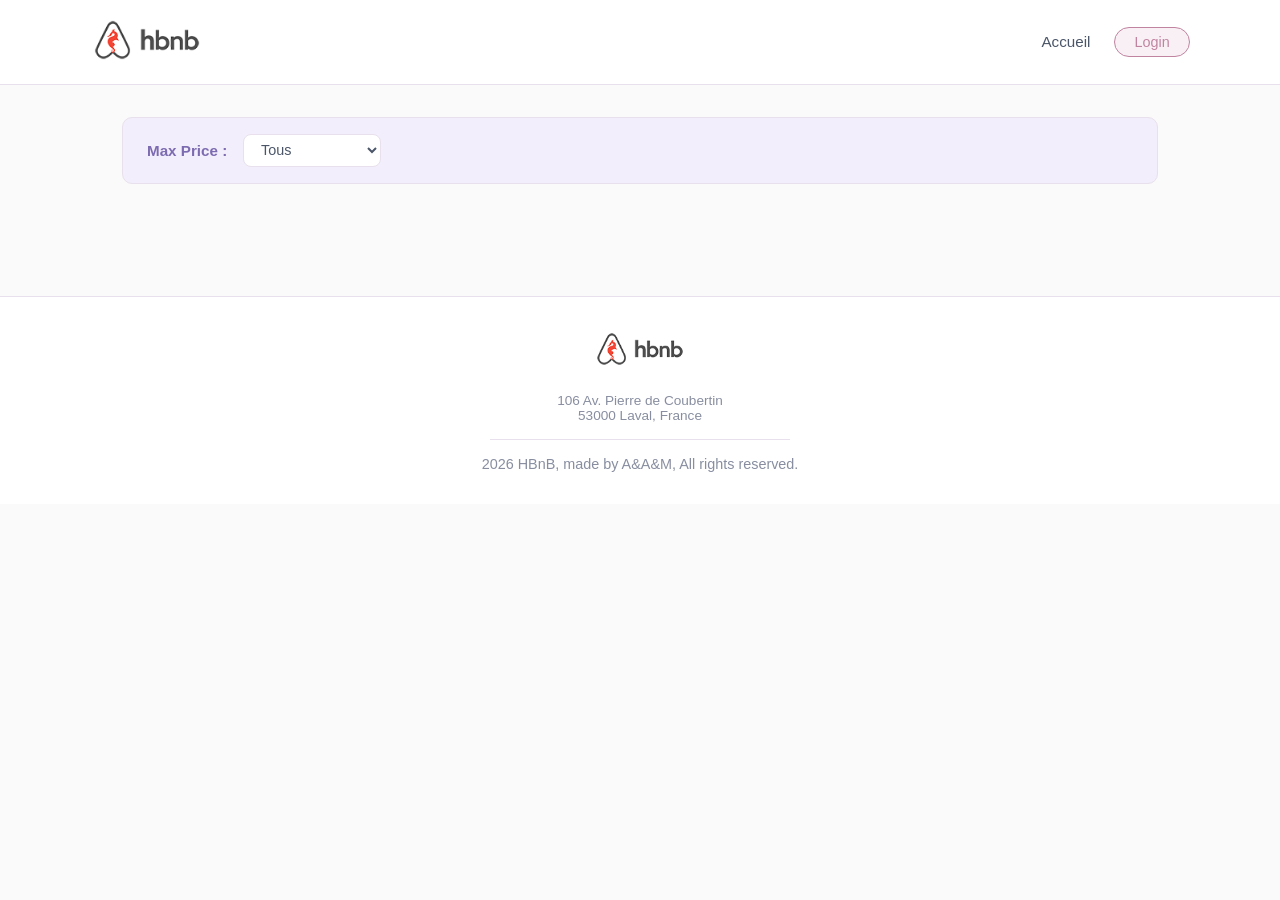
<file: part4/frontend/index.html>
<!DOCTYPE html>
<html lang="en">
  <head>
    <meta charset="UTF-8">
    <meta name="viewport" content="width=device-width, initial-scale=1.0">
    <title>List of Places - HBnB</title>
    <link rel="stylesheet" href="styles.css">
    <link rel="icon" href="images/icon.png">
  </head>
  <body>

    <!-- Header -->
    <header>
      <div>
        <a href="index.html">
          <img class="logo" src="images/logo.png" alt="HBnB logo">
        </a>
        <nav>
          <ul>
            <li><a href="index.html">Accueil</a></li>
            <li><a href="login.html" id="login-link" class="login-button">Login</a></li>
          </ul>
        </nav>
      </div>
    </header>

    <!-- Main -->
    <main>

      <!-- Filtre par prix -->
      <section id="filter">
        <label for="price-filter">Max Price :</label>
        <select id="price-filter">
          <option value="all">All</option>
          <option value="50">50 €</option>
          <option value="100">100 €</option>
          <option value="150">150 €</option>
          <option value="200">200 €</option>
        </select>
      </section>

      <!-- Liste des places -->
      <section id="places-list">
      </section>

    </main>

    <!-- Footer -->
    <footer>
      <img src="images/logo.png" alt="HBnB logo">
      <address>
        106 Av. Pierre de Coubertin<br>
        53000 Laval, France
      </address>

      <hr>

      <p>2026 HBnB, made by A&A&M, All rights reserved.</p>
    </footer>

    <script src="scripts.js"></script>
  </body>
</html>
</file>
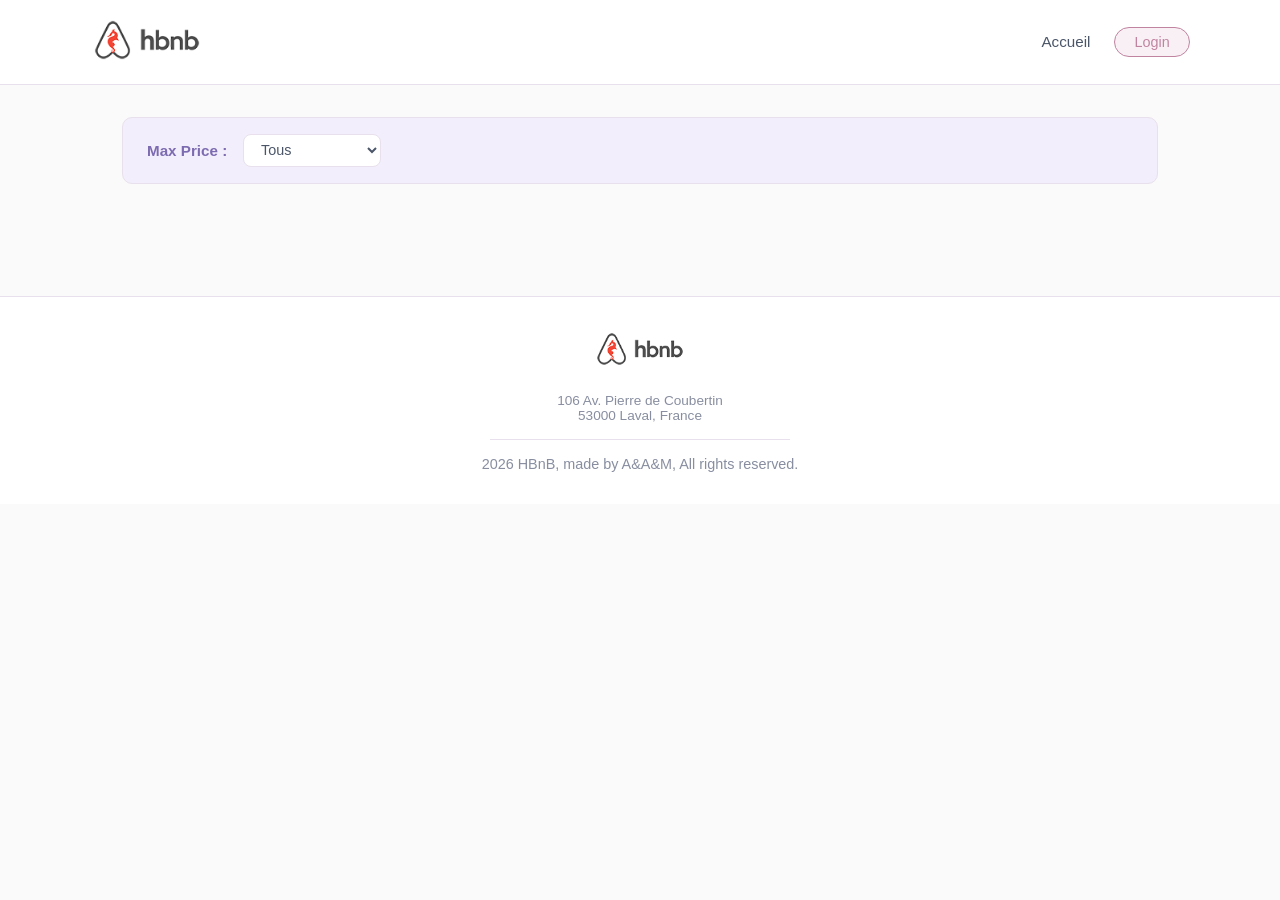
<file: part4/frontend/add_review.html>
<!DOCTYPE html>
<html lang="en">
  <head>
    <meta charset="UTF-8">
    <meta name="viewport" content="width=device-width, initial-scale=1.0">
    <title>Add Review - HBnB</title>
    <link rel="stylesheet" href="styles.css">
    <link rel="icon" href="images/icon.png">
  </head>
  <body>

    <!-- Header -->
    <header>
      <div>
        <a href="index.html">
          <img class="logo" src="images/logo.png" alt="HBnB logo">
        </a>
        <nav>
          <ul>
            <li><a href="index.html">Accueil</a></li>
            <li><a href="login.html" id="login-link" class="login-button">Login</a></li>
          </ul>
        </nav>
      </div>
    </header>

    <!-- Main -->
    <main>

      <!-- Nom du lieu récupéré dynamiquement via JS -->
      <h1 id="place-name">Place name</h1>

      <form id="review-form" class="add-review form">
        <h2>Add a Review</h2>

        <label for="review">Your Review :</label>
        <textarea id="review" name="review" rows="5" placeholder="Write your review here..." required></textarea>

        <label for="rating">Rating :</label>
        <select id="rating" name="rating" required>
          <option value="">-- Select a rating --</option>
          <option value="1">1 - Poor</option>
          <option value="2">2 - Fair</option>
          <option value="3">3 - Good</option>
          <option value="4">4 - Very Good</option>
          <option value="5">5 - Excellent</option>
        </select>

        <button type="submit">Submit Review</button>
      </form>

    </main>

    <!-- Footer -->
    <footer>
      <img src="images/logo.png" alt="HBnB logo">
      <address>
        106 Av. Pierre de Coubertin<br>
        53000 Laval, France
      </address>

      <hr>

      <p>2026 HBnB, made by A&A&M, All rights reserved.</p>
    </footer>

    <script src="scripts.js"></script>
  </body>
</html>
</file>
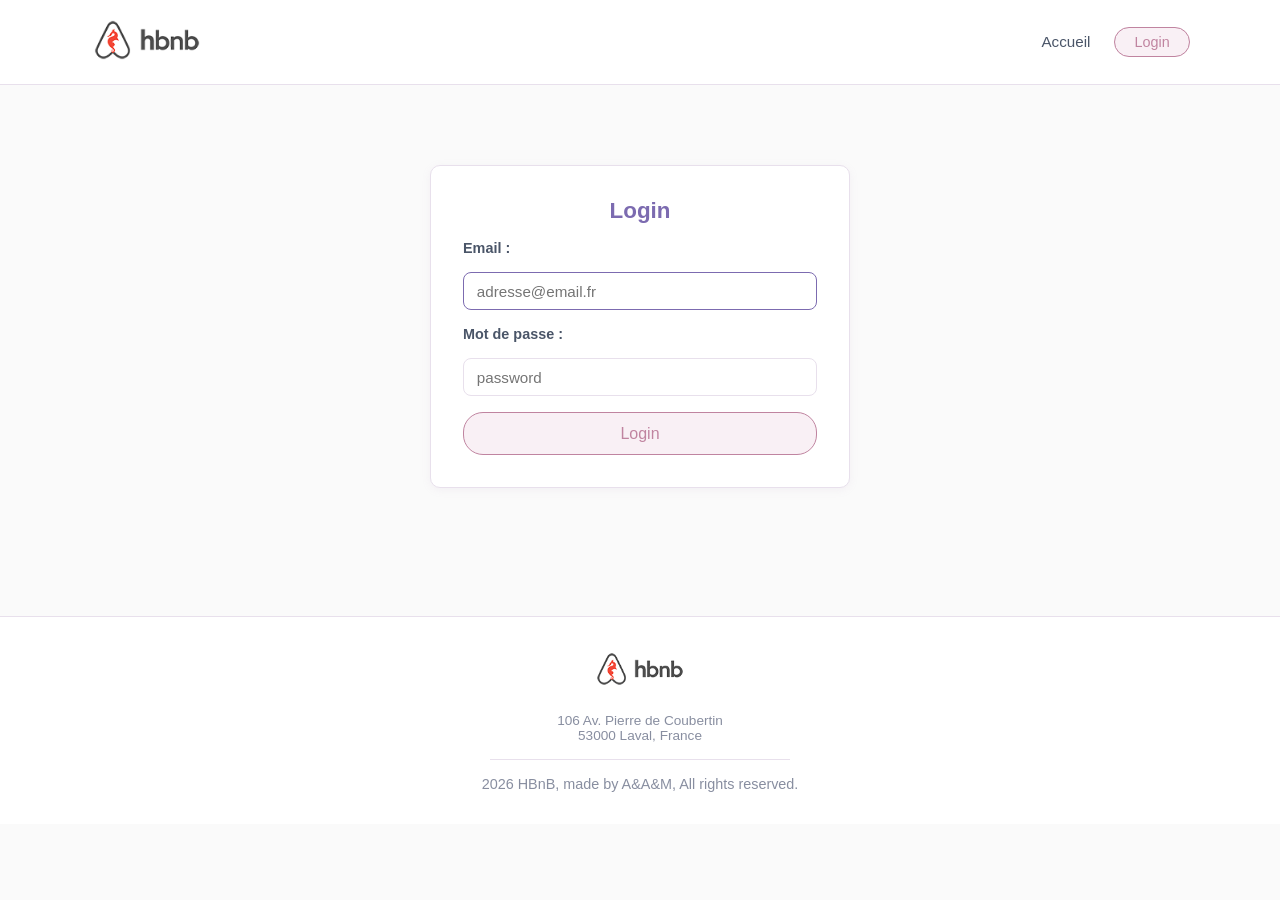
<file: part4/frontend/login.html>
<!DOCTYPE html>
<html lang="en">
  <head>
    <meta charset="UTF-8">
    <meta name="viewport" content="width=device-width, initial-scale=1.0">
    <title>Login - HBnB</title>
    <link rel="stylesheet" href="styles.css">
    <link rel="icon" href="images/icon.png">
  </head>
  <body>

    <!-- Header -->
    <header>
      <div>
        <a href="index.html">
          <img class="logo" src="images/logo.png" alt="HBnB logo">
        </a>
        <nav>
          <ul>
            <li><a href="index.html">Accueil</a></li>
            <li><a href="login.html" class="login-button">Login</a></li>
          </ul>
        </nav>
      </div>
    </header>

    <!-- Main -->
    <main>
      <form id="login-form">
        <h2>Login</h2>

        <label for="email">Email :</label>
        <input type="email" id="email" name="email" placeholder="adresse@email.fr" autofocus required>

        <label for="password">Mot de passe :</label>
        <input type="password" id="password" name="password" placeholder="password" required>

        <button class="login-button" type="submit">Login</button>
      </form>
    </main>

    <!-- Footer -->
    <footer>
      <img src="images/logo.png" alt="HBnB logo">
      <address>
        106 Av. Pierre de Coubertin<br>
        53000 Laval, France
      </address>

      <hr>

      <p>2026 HBnB, made by A&A&M, All rights reserved.</p>
    </footer>

    <script src="scripts.js"></script>
  </body>
</html>
</file>
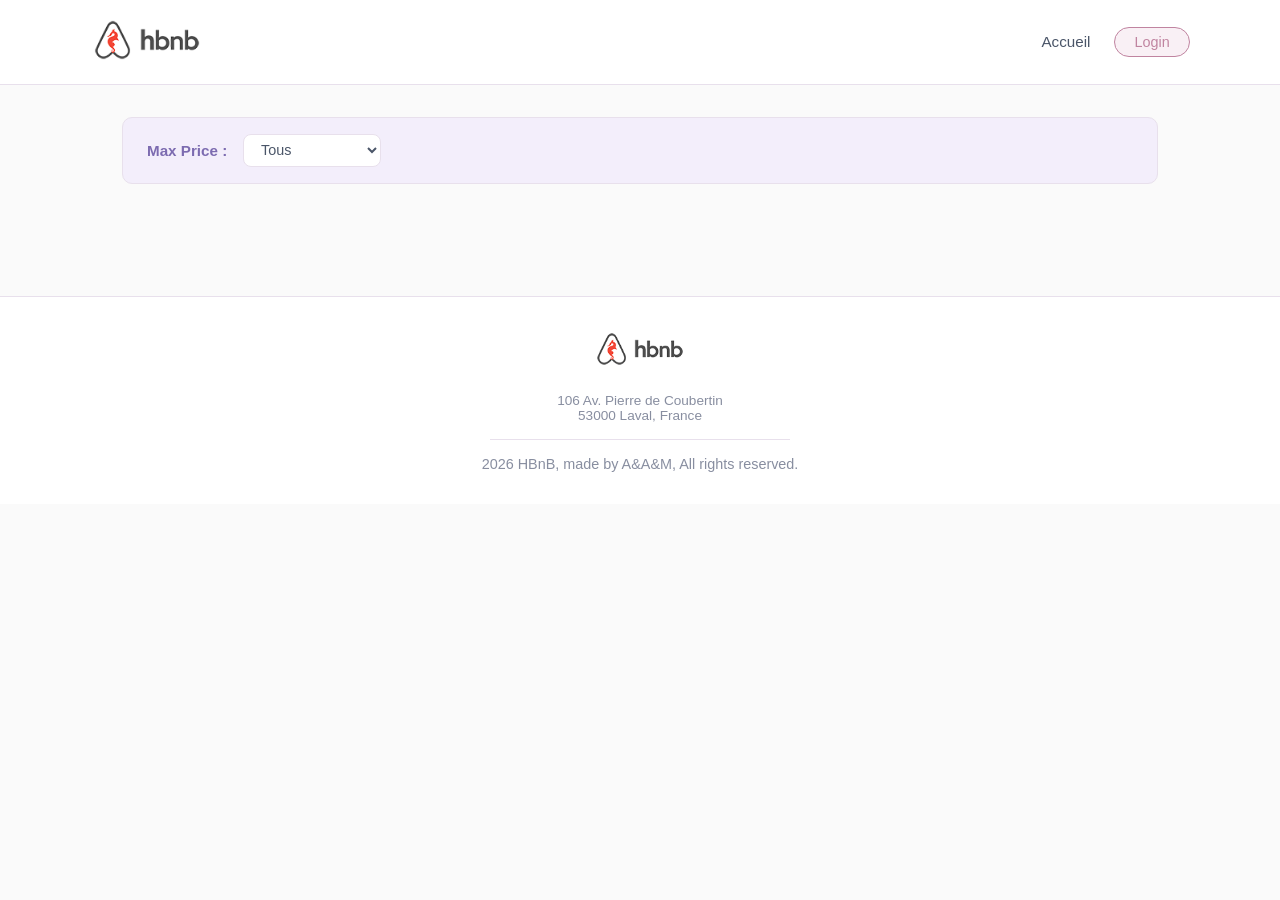
<file: part4/frontend/place.html>
<!DOCTYPE html>
<html lang="en">
  <head>
    <meta charset="UTF-8">
    <meta name="viewport" content="width=device-width, initial-scale=1.0">
    <title>Place Details - HBnB</title>
    <link rel="stylesheet" href="styles.css">
    <link rel="icon" href="images/icon.png">
  </head>
  <body>

    <!-- Header -->
    <header>
      <div>
        <a href="index.html">
          <img class="logo" src="images/logo.png" alt="HBnB logo">
        </a>
        <nav>
          <ul>
            <li><a href="index.html">Accueil</a></li>
            <li><a href="login.html" id="login-link" class="login-button">Login</a></li>
          </ul>
        </nav>
      </div>
    </header>

    <!-- Main -->
    <main>

      <!-- Détails du lieu -->
      <section id="place-details" class="place-details">
        <!-- Populated dynamically via JS -->
      </section>

      <!-- Reviews existantes -->
      <section id="reviews">
        <h2>Reviews</h2>
        <!-- Populated dynamically via JS -->

      </section>

      <!-- Formulaire ajout review — visible uniquement si connecté -->
      <section id="add-review" class="add-review" style="display: none;">
        <h2>Add a Review</h2>
        <form id="review-form" class="form">

          <label for="review-text">Your Review :</label>
          <textarea id="review-text" name="review-text" rows="5"
            placeholder="Write your review here..." required></textarea>

          <label for="rating">Rating :</label>
          <select id="rating" name="rating" required>
            <option value="">-- Select a rating --</option>
            <option value="1">1 - Poor</option>
            <option value="2">2 - Fair</option>
            <option value="3">3 - Good</option>
            <option value="4">4 - Very Good</option>
            <option value="5">5 - Excellent</option>
          </select>

          <button type="submit">Submit Review</button>
        </form>
      </section>

    </main>

    <!-- Footer -->
    <footer>
      <img src="images/logo.png" alt="HBnB logo">
      <address>
        106 Av. Pierre de Coubertin<br>
        53000 Laval, France
      </address>

      <hr>

      <p>2026 HBnB, made by A&A&M, All rights reserved.</p>
    </footer>

    <script src="scripts.js"></script>
  </body>
</html>
</file>
<file: part4/frontend/styles.css>
/* ===========================
   VARIABLES & RESET
=========================== */
:root {
  --color-bg: #fafafa;
  --color-surface: #ffffff;
  --color-primary: #c084a0;
  --color-primary-light: #f9f0f5;
  --color-accent: #7c6bb0;
  --color-accent-light: #f3eefb;
  --color-text: #4a5568;
  --color-text-light: #888ea0;
  --color-border: #e8e0ec;
  --color-success: #f0f7f0;
  --color-success-text: #507050;
  --radius-card: 10px;
  --margin-card: 20px;
  --padding-card: 10px;
  --shadow: 0 2px 8px rgba(180, 150, 190, 0.1);
}

* {
  box-sizing: border-box;
  margin: 0;
  padding: 0;
  font-family: Arial, sans-serif;
}

body {
  background-color: var(--color-bg);
  color: var(--color-text);
}

/* ===========================
   HEADER
=========================== */
header {
  background-color: var(--color-surface);
  border-bottom: 1px solid var(--color-border);
  padding: 1rem 2rem;
}

header > div {
  display: flex;
  align-items: center;
  justify-content: space-between;
  max-width: 1100px;
  margin: 0 auto;
}

header .logo {
  height: 48px;
  width: auto;
}

header nav ul {
  list-style: none;
  display: flex;
  gap: 1.5rem;
  align-items: center;
}

header nav a {
  color: var(--color-text);
  text-decoration: none;
  font-size: 0.95rem;
  transition: color 0.2s;
}

header nav a:hover {
  color: var(--color-primary);
}

/* ===========================
   LOGIN BUTTON
=========================== */
.login-button {
  background-color: var(--color-primary-light);
  color: var(--color-primary) !important;
  border: 1px solid var(--color-primary);
  border-radius: 20px;
  padding: 0.4rem 1.2rem;
  font-size: 0.9rem;
  cursor: pointer;
  text-decoration: none;
  transition: background-color 0.2s;
}

.login-button:hover {
  background-color: var(--color-primary);
  color: #fff !important;
}

/* ===========================
   MAIN
=========================== */
main {
  padding: 2rem;
  max-width: 1100px;
  margin: 0 auto;
}

/* ===========================
   FOOTER
=========================== */
footer {
  background-color: var(--color-surface);
  border-top: 1px solid var(--color-border);
  padding: 2rem;
  text-align: center;
  color: var(--color-text-light);
  font-size: 0.9rem;
  margin-top: 3rem;
}

footer img {
  height: 40px;
  margin-bottom: 0.8rem;
}

footer address {
  font-style: normal;
  margin: 0.5rem 0;
  font-size: 0.85rem;
}

footer hr {
  border: none;
  border-top: 1px solid var(--color-border);
  margin: 1rem auto;
  max-width: 300px;
}

/* ===========================
   FILTRE (index.html)
=========================== */
#filter {
  background-color: var(--color-accent-light);
  border: 1px solid var(--color-border);
  border-radius: var(--radius-card);
  padding: 1rem 1.5rem;
  display: flex;
  align-items: center;
  gap: 1rem;
  margin-bottom: 2rem;
}

#filter label {
  font-size: 0.95rem;
  color: var(--color-accent);
  font-weight: bold;
}

#filter select {
  border: 1px solid var(--color-border);
  border-radius: 8px;
  padding: 0.4rem 0.8rem;
  font-size: 0.9rem;
  color: var(--color-text);
  background-color: var(--color-surface);
  cursor: pointer;
}

/* ===========================
   LISTE DES PLACES (index.html)
=========================== */
#places-list {
  display: grid;
  grid-template-columns: repeat(auto-fill, minmax(280px, 1fr));
  gap: 1.5rem;
}

.place-card {
  background-color: var(--color-surface);
  border: 1px solid #ddd;
  border-radius: var(--radius-card);
  margin: var(--margin-card);
  padding: var(--padding-card);
  box-shadow: var(--shadow);
  display: flex;
  flex-direction: column;
  gap: 0.6rem;
  transition: transform 0.2s, box-shadow 0.2s;
}

.place-card:hover {
  transform: translateY(-3px);
  box-shadow: 0 6px 16px rgba(180, 150, 190, 0.18);
}

.place-card h2 {
  font-size: 1.1rem;
  color: var(--color-accent);
}

.place-card p {
  font-size: 0.9rem;
  color: var(--color-text-light);
}

.details-button {
  display: inline-block;
  margin-top: 0.5rem;
  background-color: var(--color-accent-light);
  color: var(--color-accent);
  border: 1px solid var(--color-accent);
  border-radius: 20px;
  padding: 0.4rem 1rem;
  font-size: 0.85rem;
  text-decoration: none;
  text-align: center;
  transition: background-color 0.2s;
  align-self: flex-start;
}

.details-button:hover {
  background-color: var(--color-accent);
  color: #fff;
}

/* ===========================
   PLACE DETAILS (place.html)
=========================== */
.place-details {
  background-color: var(--color-surface);
  border: 1px solid var(--color-border);
  border-radius: var(--radius-card);
  padding: 2rem;
  margin-bottom: 2rem;
  box-shadow: var(--shadow);
}

.place-info h1 {
  font-size: 1.6rem;
  color: var(--color-accent);
  margin-bottom: 1rem;
}

.place-info p {
  margin: 0.4rem 0;
  font-size: 0.95rem;
  line-height: 1.6;
}

/* ===========================
   REVIEWS (place.html)
=========================== */
#reviews {
  margin-bottom: 2rem;
}

#reviews h2 {
  font-size: 1.2rem;
  color: var(--color-primary);
  margin-bottom: 1rem;
}

.review-card {
  background-color: var(--color-primary-light);
  border: 1px solid #ddd;
  border-radius: var(--radius-card);
  margin: var(--margin-card);
  padding: var(--padding-card);
  font-size: 0.9rem;
  line-height: 1.6;
}

.review-card p {
  margin: 0.3rem 0;
  color: var(--color-text);
}

/* ===========================
   FORMULAIRE REVIEW
=========================== */
.add-review {
  background-color: var(--color-accent-light);
  border: 1px solid var(--color-border);
  border-radius: var(--radius-card);
  padding: 2rem;
  margin-top: 2rem;
}

.add-review h2 {
  color: var(--color-accent);
  margin-bottom: 1.2rem;
}

.form {
  display: flex;
  flex-direction: column;
  gap: 1rem;
}

.form label {
  font-size: 0.9rem;
  font-weight: bold;
  color: var(--color-text);
}

.form input,
.form textarea,
.form select {
  width: 100%;
  padding: 0.6rem 0.8rem;
  border: 1px solid var(--color-border);
  border-radius: 8px;
  font-size: 0.95rem;
  color: var(--color-text);
  background-color: var(--color-surface);
  transition: border-color 0.2s;
}

.form input:focus,
.form textarea:focus,
.form select:focus {
  outline: none;
  border-color: var(--color-accent);
}

.form textarea {
  resize: vertical;
  min-height: 120px;
}

.form button[type="submit"] {
  align-self: flex-start;
  background-color: var(--color-primary);
  color: #fff;
  border: none;
  border-radius: 20px;
  padding: 0.6rem 1.8rem;
  font-size: 0.95rem;
  cursor: pointer;
  transition: background-color 0.2s;
}

.form button[type="submit"]:hover {
  background-color: var(--color-accent);
}

/* ===========================
   FORMULAIRE LOGIN
=========================== */
#login-form {
  max-width: 420px;
  margin: 3rem auto;
  background-color: var(--color-surface);
  border: 1px solid var(--color-border);
  border-radius: var(--radius-card);
  padding: 2rem;
  box-shadow: var(--shadow);
  display: flex;
  flex-direction: column;
  gap: 1rem;
}

#login-form h2 {
  text-align: center;
  color: var(--color-accent);
  font-size: 1.4rem;
}

#login-form label {
  font-size: 0.9rem;
  font-weight: bold;
  color: var(--color-text);
}

#login-form input {
  width: 100%;
  padding: 0.6rem 0.8rem;
  border: 1px solid var(--color-border);
  border-radius: 8px;
  font-size: 0.95rem;
  color: var(--color-text);
  transition: border-color 0.2s;
}

#login-form input:focus {
  outline: none;
  border-color: var(--color-accent);
}

#login-form .login-button {
  align-self: center;
  width: 100%;
  text-align: center;
  padding: 0.7rem;
  font-size: 1rem;
}
</file>
